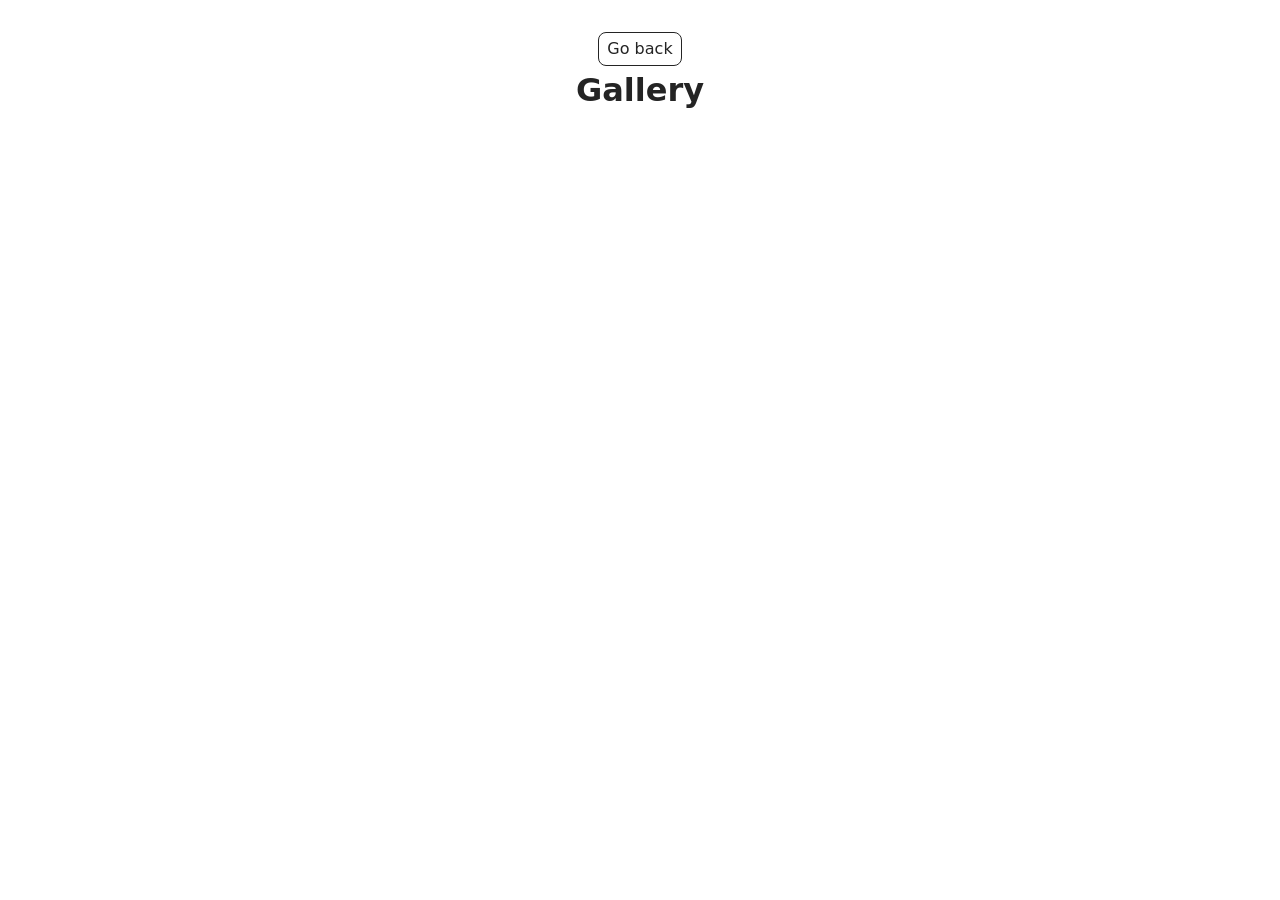
<file: src/1-gallery.html>
<!doctype html>
<html lang="en">
  <head>
    <meta charset="UTF-8" />
    <meta http-equiv="X-UA-Compatible" content="IE=edge" />
    <meta name="viewport" content="width=device-width, initial-scale=1.0" />
    <title>Gallery</title>
    <link rel="stylesheet" href="./css/styles.css" />
  </head>
  <body>
    <main>
      <div class="container">
        <a class="back-link" href="./index.html">Go back</a>
        <h1 class="main-title">Gallery</h1>
        <ul class="gallery"></ul>
      </div>
    </main>
    <script type="module" src="./js/1-gallery.js"></script>
  </body>
</html>
</file>
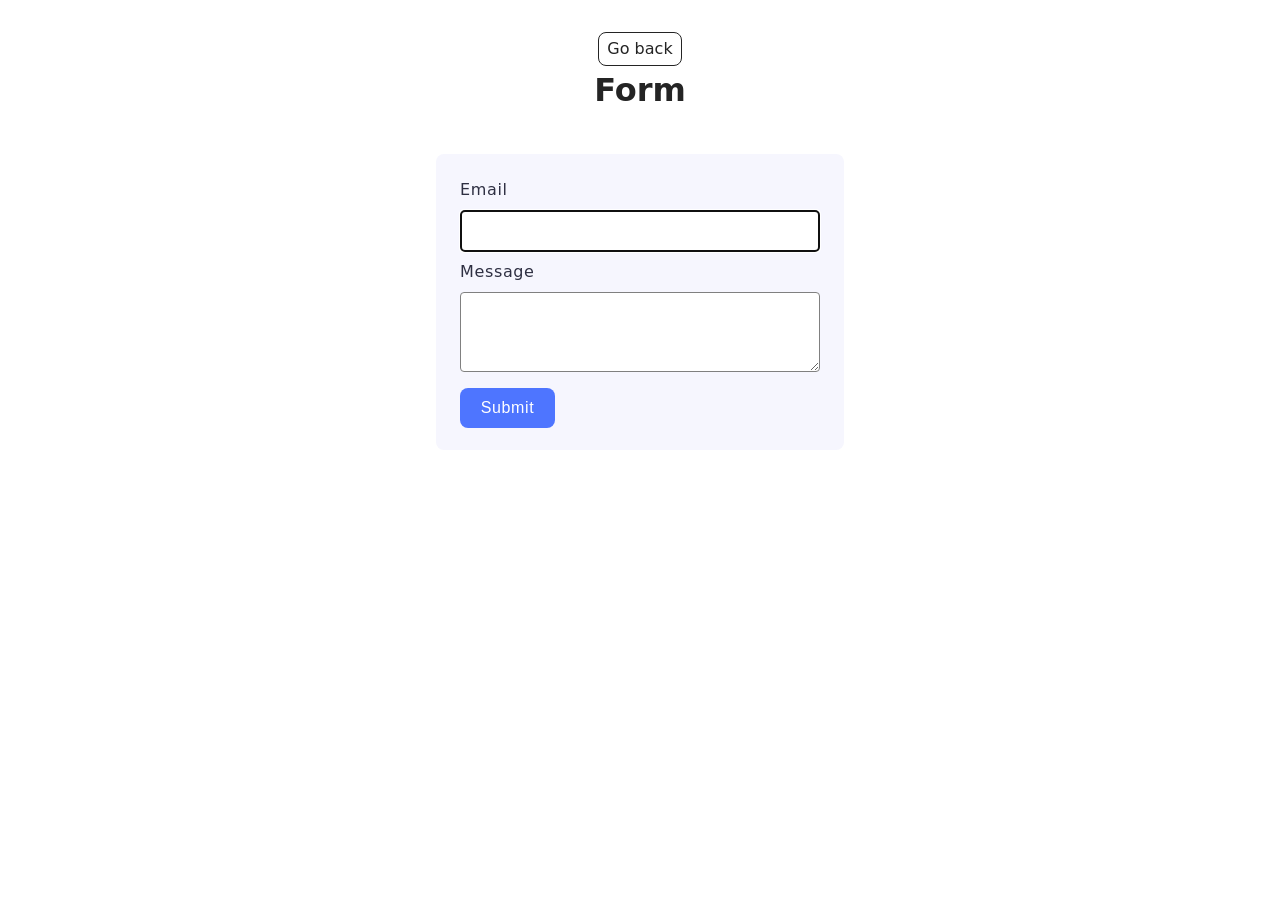
<file: src/2-form.html>
<!doctype html>
<html lang="en">
  <head>
    <meta charset="UTF-8" />
    <meta http-equiv="X-UA-Compatible" content="IE=edge" />
    <meta name="viewport" content="width=device-width, initial-scale=1.0" />
    <title>Form</title>
    <link rel="stylesheet" href="./css/styles.css" />
  </head>
  <body>
    <main>
      <div class="container">
        <a class="back-link" href="./index.html">Go back</a>
        <h1 class="main-title">Form</h1>
        <form class="feedback-form" autocomplete="off">
          <label>
            Email
            <input type="email" name="email" autofocus />
          </label>
          <label>
            Message
            <textarea name="message" rows="8"></textarea>
          </label>
          <button type="submit">Submit</button>
        </form>
      </div>
    </main>
    <script type="module" src="./js/2-form.js"></script>
  </body>
</html>
</file>
<file: src/css/styles.css>
/**
  |============================
  | include css partials with
  | default @import url()
  |============================
*/
/* Common styles */
@import url('./reset.css');
@import url('./base.css');
@import url('./container.css');
@import url('./animations.css');

/* Sections style */
@import url('./header.css');
@import url('./vite-promo.css');
@import url('./badges.css');
@import url('./back-link.css');
@import url('./footer.css');

@import url('./gallery.css');
@import url('./form.css');
</file>
